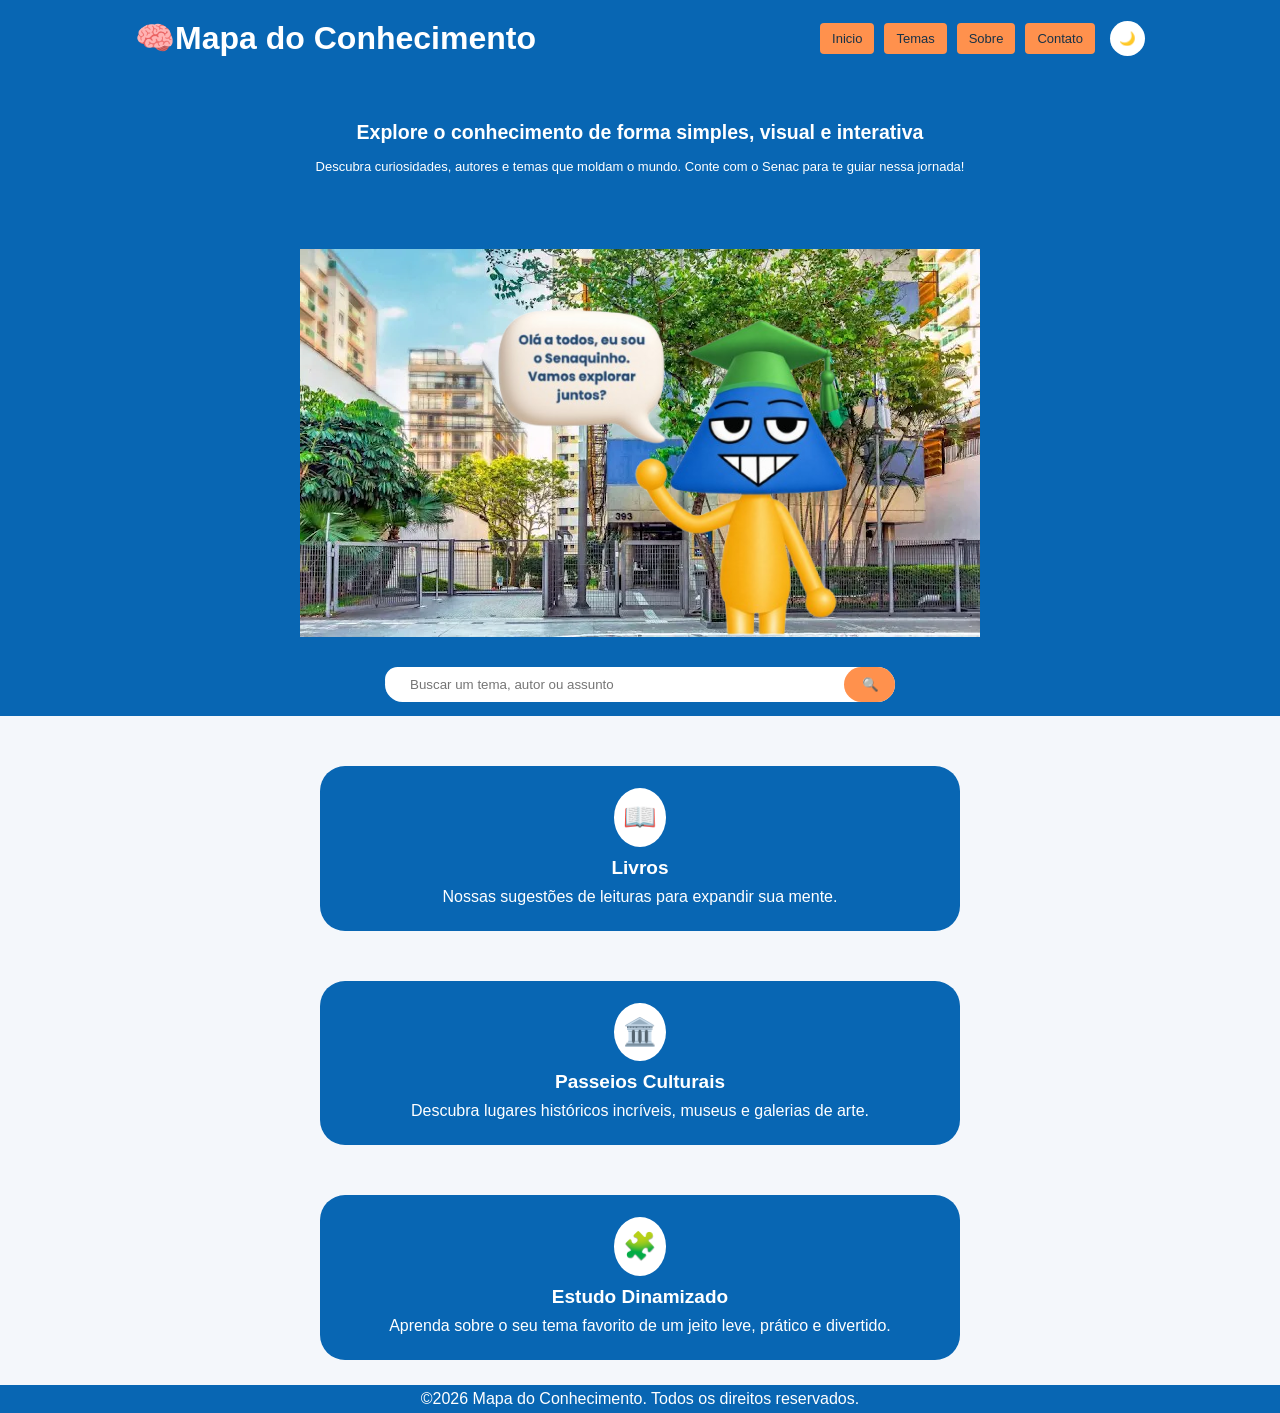
<file: index.html>
<!DOCTYPE html>
<html lang="pt-br">

<head>
    <meta charset="UTF-8">
    <meta name="viewport" content="width=device-width, initial-scale=1.0">
    <title>Mapa do Conhecimento</title>
    <link rel="stylesheet" href="./css/style.css">
    <link rel="shortcut icon"
     href="./assets/imgs/Normal (1).png" type="image/png">

</head>

<body>
    <!--CABEÇAMMMM-->
    <header id="header" class="header">

        <div class="teste-perfil">
            <h1><a href="./index.html">🧠Mapa do Conhecimento</a></h1>
        </div>

        <nav class="menu">
            <a href="./index.html">Inicio</a>
            <a href="./Pages/temas.html">Temas</a>
            <a href="./Pages/sobre.html">Sobre</a>
            <a href="./Pages/contato.html">Contato</a>
            <button id="botao-tema" type="button">🌙</button>
        </nav>
    </header>
    <main>
        <!--MAIN MAIN MAIN-->

        <section class="hero">

            <div class="hero-conteudo">
                <h1>
                    Explore o conhecimento de forma simples,
                    visual e interativa
                </h1>
                <br>
                <p>
                    Descubra curiosidades, autores e temas que
                    moldam o mundo. Conte com o Senac para te
                    guiar nessa jornada!
                </p>
                <br>
                <br>
                <div class="hero-imagem">
                <img src="./assets/imgs/senac.crdownload" alt="Fachada do Senac" class="fachada">

                <img src="./assets/imgs/introd-.png" alt="Senacquinho" class="mascote">
                 </div>
                <br>
                <br>



                <form class="busca">
                    <input name="busca" type="search" placeholder="Buscar um tema, autor ou assunto">
                    <button type="submit">🔍</button>
                </form>
            </div>

        </section>

        <section class="categorias">
            <a class="cartao-categoria" href="">
                <p class="emoji">📖</p>
                <h2>Livros</h2>
                <p>Nossas sugestões de leituras para expandir sua mente.</p>
            </a>

            <a class="cartao-categoria" href="">
                <p class="emoji">🏛️</p>
                <h2>Passeios Culturais</h2>
                <p>Descubra lugares históricos incríveis, museus e galerias de arte.</p>
            </a>

            <a class="cartao-categoria" href="./Pages/login.html" target="_blank">
                <p class="emoji">🧩</p>
                <h2>Estudo Dinamizado</h2>
                <p>Aprenda sobre o seu tema favorito de um jeito leve, prático e divertido.</p>
            </a>

        </section>
    </main>

    <!--FOOTER-->
    <footer class="footer">
    <div>
    &copy;2026 Mapa do Conhecimento. Todos os direitos reservados.
    </div>
    <script src="./js/script.js"></script>
</body>
</html>
</file>
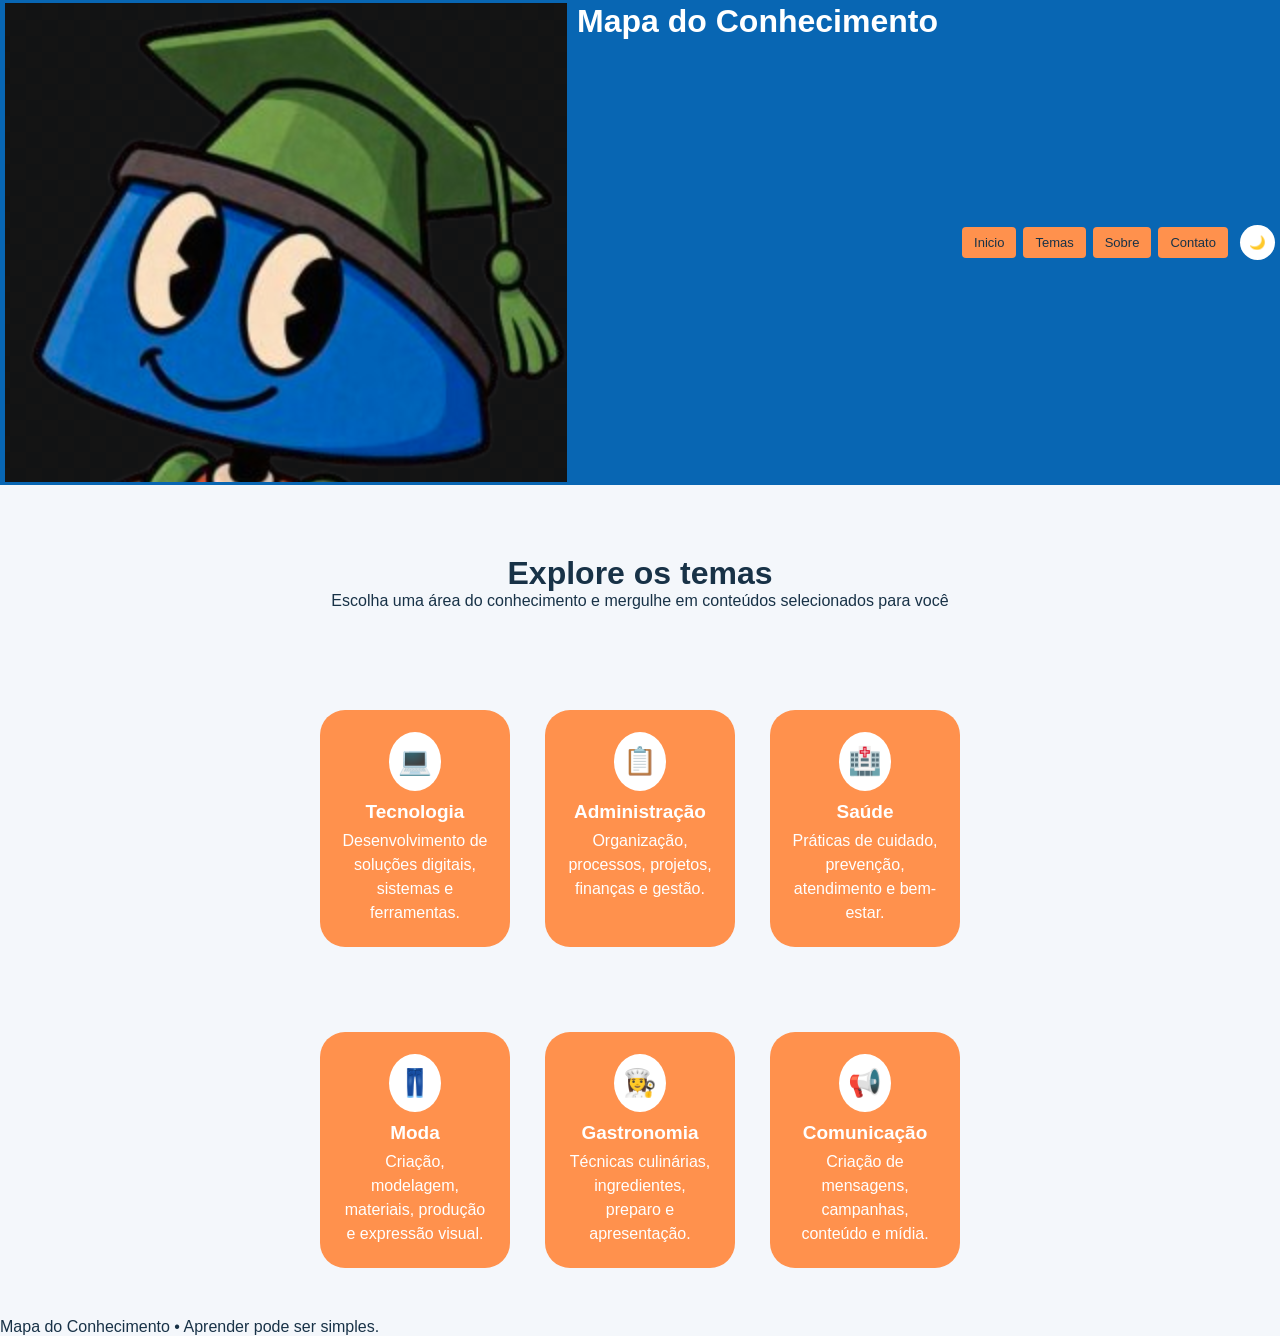
<file: temas.html>
<!DOCTYPE html>
<html lang="pt-br">

<head>
    <meta charset="UTF-8">
    <meta name="viewport" content="width=device-width, initial-scale=1.0">
    <title>Mapa do Conhecimento</title>
    <link rel="stylesheet" href="./css/temas.css">
</head>

<body>
    <!--TESTE DE CONFLITO DE MERGE-->
    <!--CABEÇAMMMMMM-->
    <header id="header" class="header">

        <div class="teste-perfil">
        <img id="senac" src="./assets/imgs/adadd.PNG">
       <h1><a  href="./index.html">Mapa do Conhecimento</a></h1>
        </div>

        <nav class="menu">
            <a href="/index.html">Inicio</a>
            <a href="/temas.html">Temas</a>
            <a href="">Sobre</a>
            <a href="">Contato</a>
            <button id="botao-tema" type="button">🌙</button>
        </nav>
    </header>


<!--MAIN MAIN MAIN-->
<main>

<div class="hero-conteudo">
    <h1>
     Explore os temas
    </h1>
    <p>
    Escolha uma área do conhecimento e 
    mergulhe em conteúdos selecionados para você
    </p>
</div>

<section class="categorias">
    <a class="cartao-categoria" href="">
        <!-- Adicionado emoji do laptop, pensar em algo mais consistente, como SVG ou alguma arte PNG btw -->
        <p class="emoji">💻</p>
        <h2>Tecnologia</h2>
        <p>Desenvolvimento de soluções digitais, sistemas e ferramentas.</p>
    </a>

    <a class="cartao-categoria" href="">
        <!-- Adicionado emoji da prancheta/pranxxxeta/prança-xereta. EU NAO AGUENTO MAIS EMOJI! -->
        <p class="emoji">📋</p>
        <h2>Administração</h2>
        <p>Organização, processos, projetos, finanças e gestão.</p>
    </a>

    <a class="cartao-categoria" href="">
        <!-- Adicionado MAIS UM EMOJI, hospital para enfermagem ¯\_(ツ)_/¯ -->
        <p class="emoji">🏥</p>
        <h2>Saúde</h2>
        <p>Práticas de cuidado, prevenção, atendimento e bem-estar.</p>
    </a>

        <a class="cartao-categoria" href="">
        <!-- MIM DÊ PAPAI -->
        <p class="emoji">👖</p>
        <h2>Moda</h2>
        <p>Criação, modelagem, materiais, produção e expressão visual.</p>
    </a>

    <a class="cartao-categoria" href="">
        <!-- Adicionado emoji do chefinho para gastronomia -->
        <p class="emoji">👩‍🍳</p>
        <h2>Gastronomia</h2>
        <p>Técnicas culinárias, ingredientes, preparo e apresentação.</p>
    </a>

    <a class="cartao-categoria" href="">
        <!-- CHAMANDO DOUTOR HANS CHUCRUTE CHAMANDO DOUTOR HANS CHUCRUTE -->
        <p class="emoji">📢</p>
        <h2>Comunicação</h2>
        <p>Criação de mensagens, campanhas, conteúdo e mídia.</p>
    </a>
</section>




</main>
<!--FIRST PERSON "FOOTER"-->
<footer>Mapa do Conhecimento • Aprender pode ser simples.</footer>
<script src="js/script.js"></script>
</body>
</html>
</file>
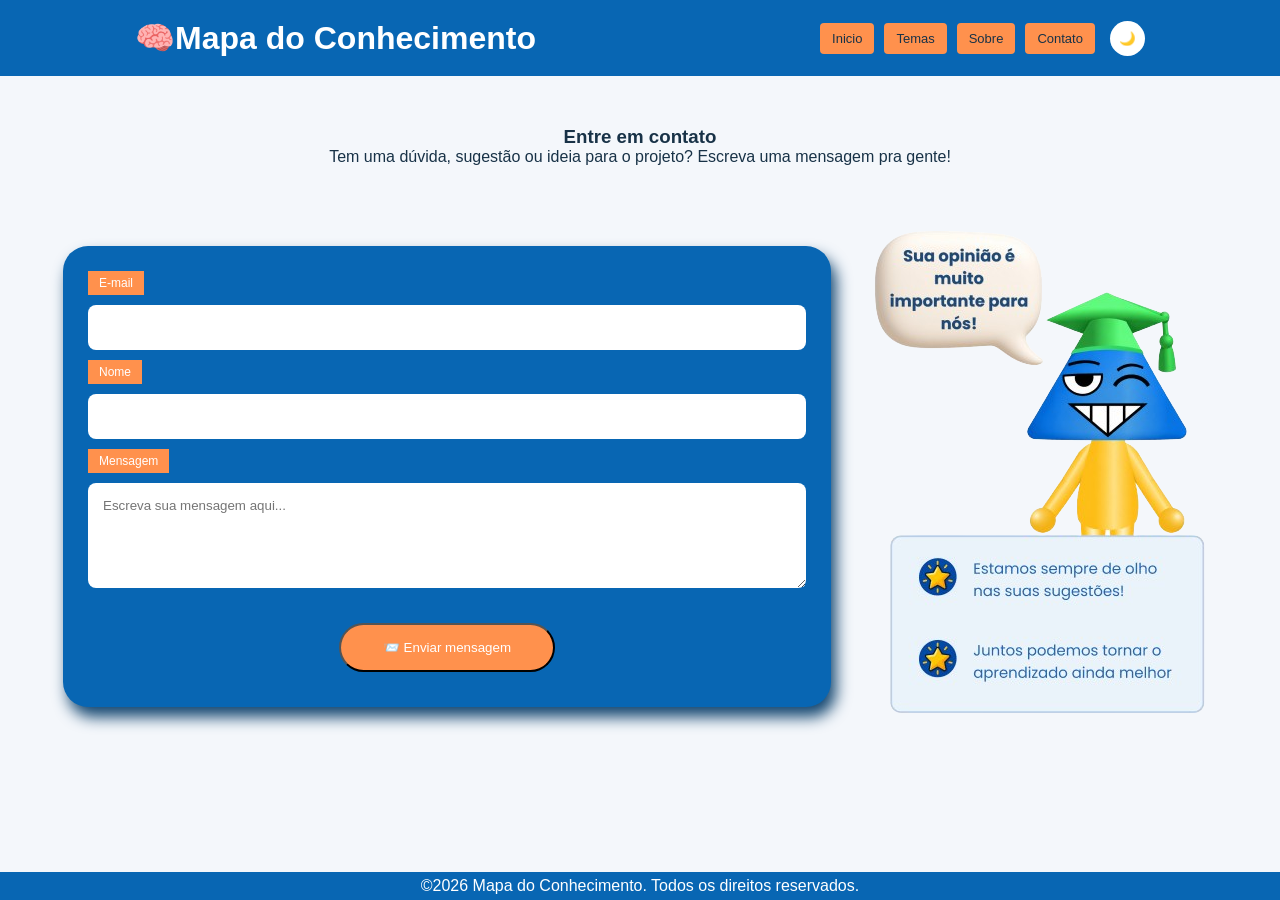
<file: Pages/contato.html>
<!DOCTYPE html>
<html lang="pt-BR">
<head>
    <meta charset="UTF-8">
    <meta name="viewport" content="width=device-width, initial-scale=1.0">
    <title>Contato - Mapa do Conhecimento</title>
    <link rel="stylesheet" href="../css/style.css">
    <link rel="stylesheet" href="../css/contato.css">
    <link rel="shortcut icon" href="../assets/imgs/Normal (1).png" type="image/png">
</head>
<body>
     <header id="header" class="header">

        <div class="teste-perfil">
            <h1><a href="../index.html">🧠Mapa do Conhecimento</a></h1>
        </div>

        <nav class="menu">
            <a href="../index.html">Inicio</a>
            <a href="../Pages/temas.html">Temas</a>
            <a href="../Pages/sobre.html">Sobre</a>
            <a href="../Pages/contato.html">Contato</a>
            <button id="botao-tema" type="button">🌙</button>
        </nav>
    </header>

    <main>
         <section id="contato" class="pagina">

        <div class="Contato-title">    
        <h3>Entre em contato</h3>
        <p>Tem uma dúvida, sugestão ou ideia para o projeto?
        Escreva uma mensagem pra gente!</p>
        </div>

        <div class="area-contato">

            <form class="formulario" onsubmit="enviarMensagem(event)">
                <label for="email">E-mail</label>
                <input type="email" id="email" required>

                <label for="nome">Nome</label>
                <input type="text" id="nome" required>

                <label for="mensagem">Mensagem</label>
                <textarea id="mensagem" rows="5"
                placeholder="Escreva sua mensagem aqui..."
                required></textarea>

                <button id="botao" type="submit">📨 Enviar mensagem</button>

                <p id="aviso"></p>
            </form>

            <div class="senaco">
                <img id="senaco" src="../assets/imgs/contat.png">
            </div>

        </div>
    </section>
    </main>

 <!--FOOTER-->
    <footer class="footer">
    <div>
    &copy;2026 Mapa do Conhecimento. Todos os direitos reservados.
    </div>
    <script src="../js/script.js"></script>
</body>
</html>
</file>
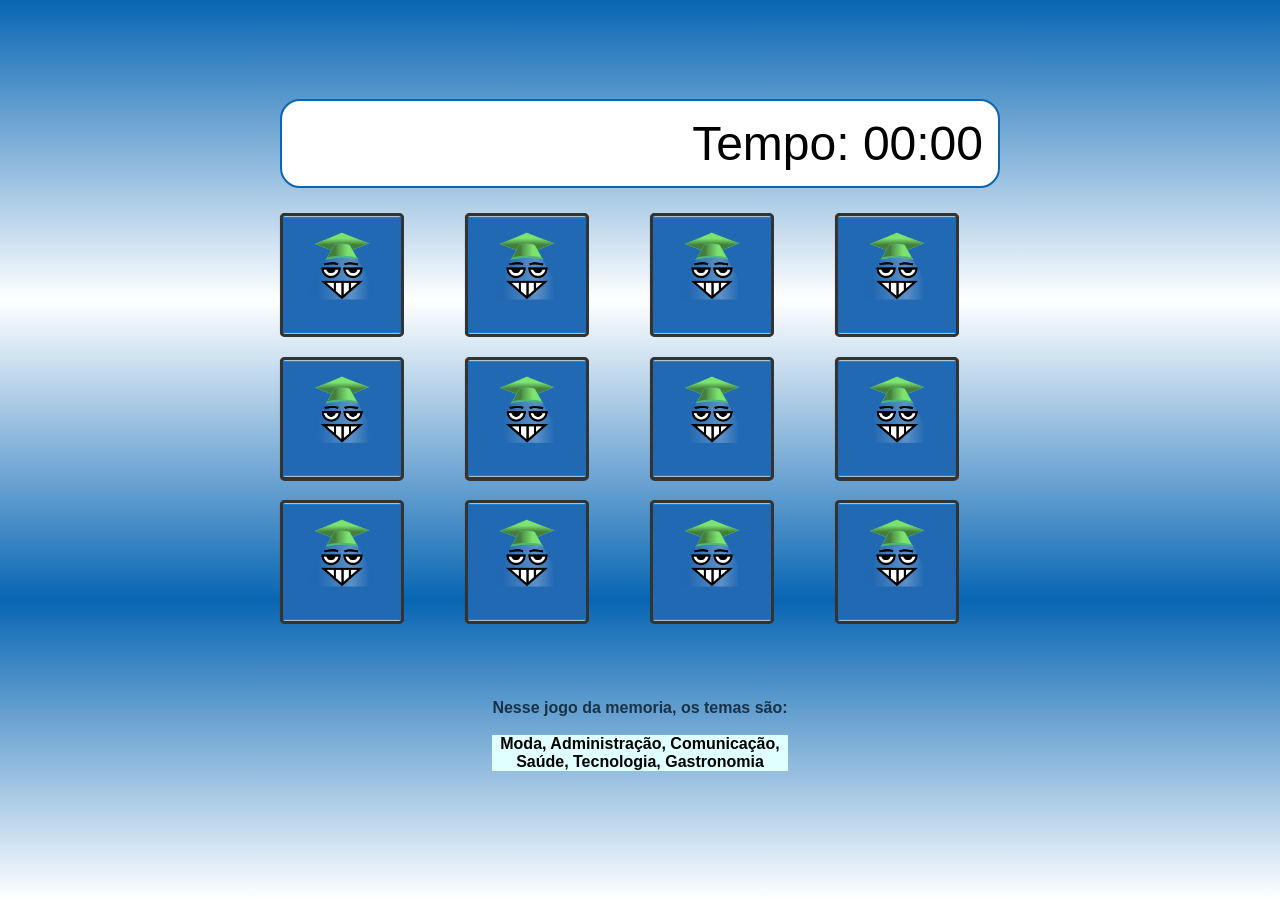
<file: Pages/game.html>
<!DOCTYPE html>
<html lang="pt-br">
<head>
    <meta charset="UTF-8">
    <meta name="viewport" content="width=device-width, initial-scale=1.0">
    
<link rel="stylesheet" href="../css/varia.css">
<link rel="shortcut icon" href="../assets/imgs/Normal (1).png" type="image/png">
<link rel="stylesheet" href="../css/game.css">



<title>Jogo da memoria</title>
</head>

<body>
<main>
    <header>
        <span class="player"></span>
        <span>Tempo: <span class="timer">00:00</span></span>
    </header>


    <div class="grid">

        <!--<div class="cartas">
            <div class="face front"></div>
            <div class="face back"></div>
        </div>-->

    </div>

  <div class="legenda">
    <h4>Nesse jogo da memoria, os temas são:</h4><br>
    <p>Moda, Administração, Comunicação,<br> Saúde, Tecnologia,
     Gastronomia</p>
  </div>

</main>
<script src="../js/game.js"></script>
</body>
</html>
</file>
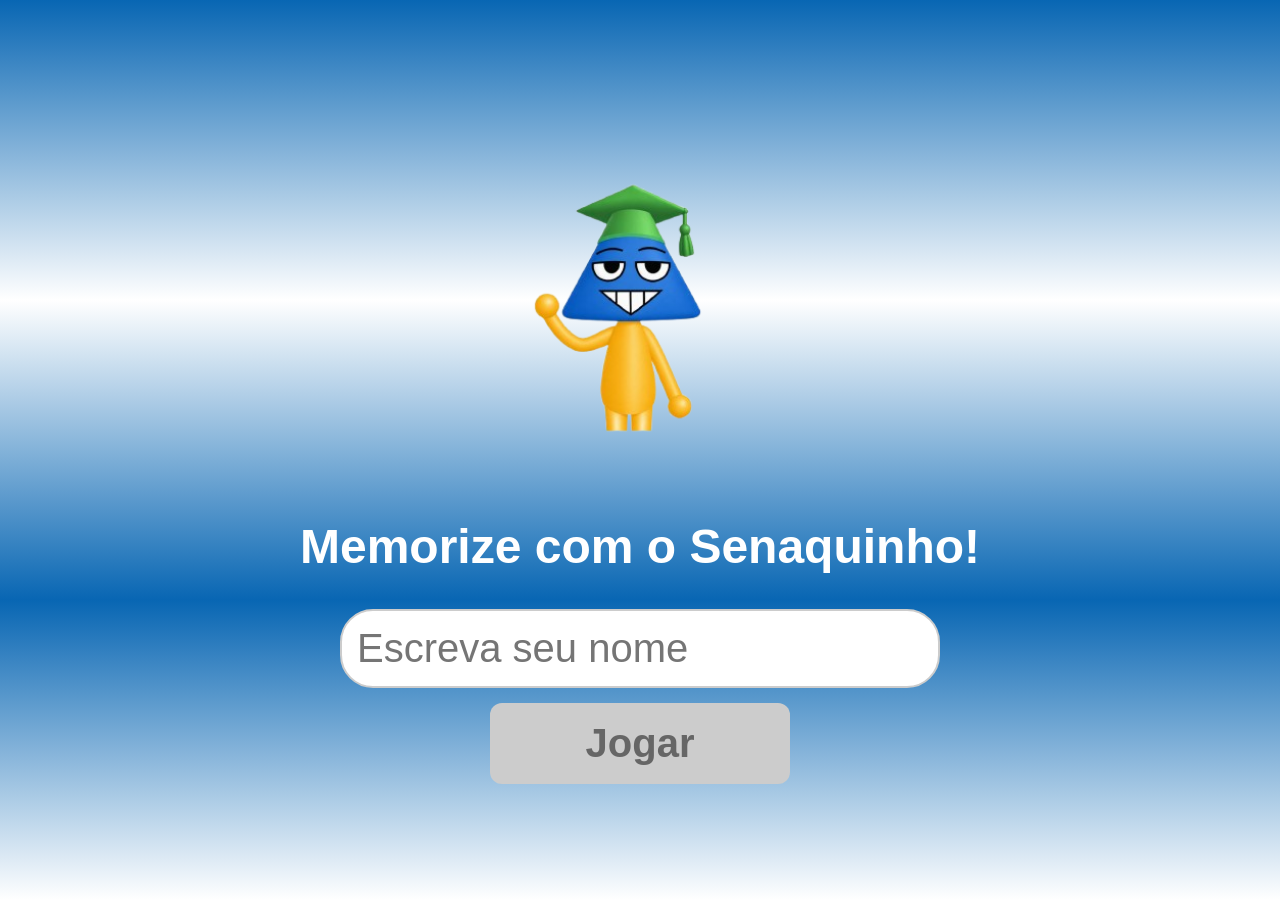
<file: Pages/login.html>
<!DOCTYPE html>
<html lang="pt-br">
<head>
    <meta charset="UTF-8">
    <meta name="viewport" content="width=device-width, initial-scale=1.0">
    <link rel="shortcut icon" href="../assets/imgs/Normal (1).png" type="image/png">
    <link rel="stylesheet" href="../css/login.css">

    <script defer src="../js/login.js"></script>
    

    <title>Jogo da memoria</title>
</head>
<body>
    <form class="login_form">
        <div class="login_header">
            <img id="Senaco" src="../assets/imgs/teste.png">
            <h2>Memorize com o Senaquinho!</h2>
        </div>

        <input type="text" placeholder="Escreva seu nome" class="login_input">
        <button type="submit" class="login_button" disabled>Jogar</button>
    </form>


</body>
</html>
</file>
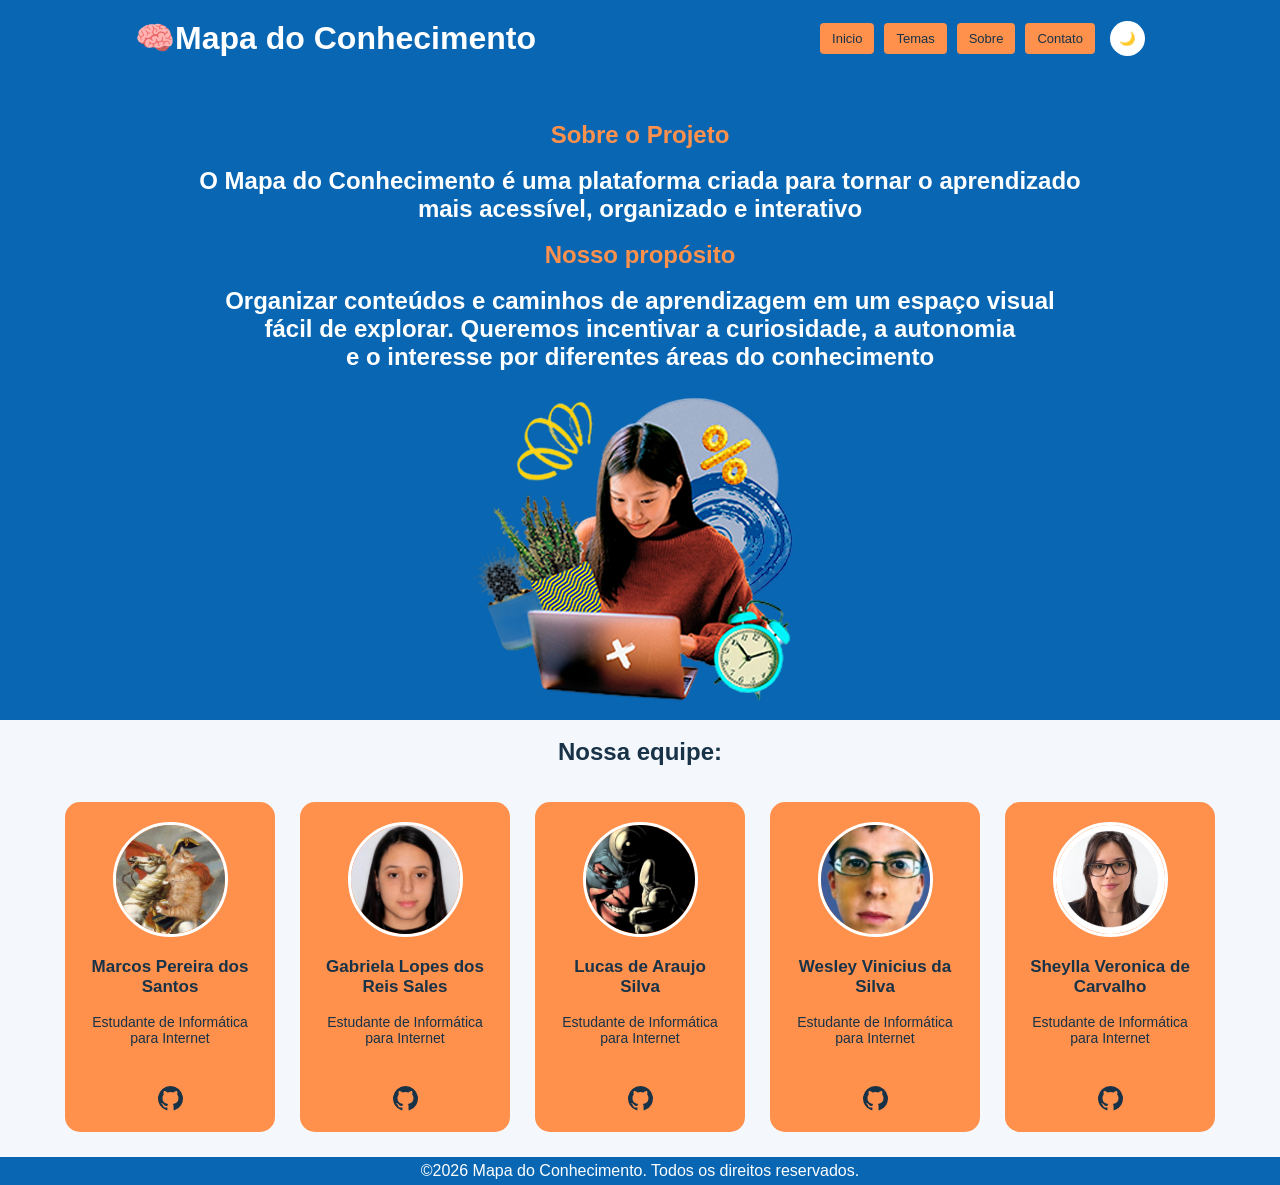
<file: Pages/sobre.html>
<!DOCTYPE html>
<html lang="pt-br">
<head>
    <meta charset="UTF-8">
     <meta name="viewport" content="width=device-width, initial-scale=1.0">
      <meta name="description" content="Conheça o propósito e a equipe do Mapa do Conhecimento">
     <link rel="stylesheet" href="../css/sobre.css">
     <link rel="shortcut icon"
     href="../assets/imgs/Normal (1).png" type="image/png">
</head>   

<body>
    <header id="header" class="header">

        <div class="teste-perfil">
             <h1><a href="../index.html">🧠Mapa do Conhecimento</a></h1>
        </div>

        <nav class="menu">
            <a href="../index.html">Inicio</a>
            <a href="../Pages/temas.html">Temas</a>
            <a href="../Pages/sobre.html">Sobre</a>
            <a href="../Pages/contato.html">Contato</a>
            <button id="botao-tema" type="button">🌙</button>
        </nav>
    </header>

    <!--MAIN-->

    <main>

        <section class="hero">
                <div class="hero-conteudo">
                    <h1>Sobre o Projeto</h1>

                    <br>
                    <h2>O Mapa do Conhecimento é uma plataforma
                    criada para tornar o aprendizado<br>mais acessível,
                    organizado e interativo</h2>
                    <br>

                    <h1>Nosso propósito</h1>
                    <br>
                    <h2>Organizar conteúdos e caminhos de aprendizagem em um espaço visual<br>
                    fácil de explorar. Queremos incentivar a curiosidade, a autonomia<br>
                     e o interesse por diferentes áreas do conhecimento
                    </h2>
                </div>

                <div>
                <img class="senaco" src="../assets/imgs/bolsas-de-estudo-senac-sp.jpg 1.png" alt="Estudante usando um notebook para aprender">
                </div>
            </section> 

            <section class="hero-conteudo2"> 
                <br>
                <h1>Nossa equipe:</h1>
                <br>
                <br>



            <div class="equipe2">
              <div class="membro">
                    <img src="../assets/imgs/marcus_github.jfif"
                     alt="Marcos Pereira dos Santos"
                     class="foto-membro">

                <h3>Marcos Pereira dos Santos</h3>
                <p>Estudante de Informática para Internet</p>

                <a href="https://github.com/Aka-Marquin"
                   target="_blank"
                   rel="noopener noreferrer"
                   class="github"
                   aria-label="GitHub de Marcos">
                    <svg viewBox="0 0 24 24" aria-hidden="true">
                        <path fill="currentColor"
                        d="M12 .9a11.1 11.1 0 0 0-3.51 21.63c.56.1.76-.24.76-.54v-2.1c-3.1.67-3.76-1.32-3.76-1.32-.5-1.28-1.24-1.62-1.24-1.62-1.01-.69.08-.68.08-.68 1.12.08 1.71 1.15 1.71 1.15.99 1.7 2.59 1.21 3.22.93.1-.72.39-1.21.7-1.49-2.47-.28-5.07-1.24-5.07-5.5 0-1.22.44-2.21 1.15-2.99-.12-.28-.5-1.42.11-2.95 0 0 .94-.3 3.05 1.14a10.6 10.6 0 0 1 5.55 0c2.11-1.44 3.05-1.14 3.05-1.14.61 1.53.23 2.67.11 2.95.72.78 1.15 1.77 1.15 2.99 0 4.27-2.6 5.21-5.08 5.49.4.35.75 1.02.75 2.06v3.08c0 .3.2.65.77.54A11.1 11.1 0 0 0 12 .9Z"/>
                    </svg>
                </a>

                </div>
                <div class="membro">
                    <img class="foto-membro"
                     src="../assets/imgs/gabriela_github.jfif"
                     alt="Foto de Gabriela Lopes dos Reis Sales">

                <h3>Gabriela Lopes dos Reis Sales</h3>

                <p>Estudante de Informática para Internet</p>

                <a href="https://github.com/GabrielaA113"
                   target="_blank"
                   rel="noopener noreferrer"
                   class="github"
                   aria-label="GitHub de Gabriela">
                    <svg viewBox="0 0 24 24" aria-hidden="true">
                        <path fill="currentColor"
                        d="M12 .9a11.1 11.1 0 0 0-3.51 21.63c.56.1.76-.24.76-.54v-2.1c-3.1.67-3.76-1.32-3.76-1.32-.5-1.28-1.24-1.62-1.24-1.62-1.01-.69.08-.68.08-.68 1.12.08 1.71 1.15 1.71 1.15.99 1.7 2.59 1.21 3.22.93.1-.72.39-1.21.7-1.49-2.47-.28-5.07-1.24-5.07-5.5 0-1.22.44-2.21 1.15-2.99-.12-.28-.5-1.42.11-2.95 0 0 .94-.3 3.05 1.14a10.6 10.6 0 0 1 5.55 0c2.11-1.44 3.05-1.14 3.05-1.14.61 1.53.23 2.67.11 2.95.72.78 1.15 1.77 1.15 2.99 0 4.27-2.6 5.21-5.08 5.49.4.35.75 1.02.75 2.06v3.08c0 .3.2.65.77.54A11.1 11.1 0 0 0 12 .9Z"/>
                    </svg>
                </a>
                </div>
                <div class="membro">
                    <img class="foto-membro"
                     src="../assets/imgs/lucas_github.jfif"
                     alt="Foto de Lucas de Araujo Silva">

                <h3>Lucas de Araujo<br>Silva</h3>

                <p>Estudante de Informática para Internet</p>

                <a href="https://github.com/Bad-Wolf01"
                   target="_blank"
                   rel="noopener noreferrer"
                   class="github"
                   aria-label="GitHub de Lucas">
                    <svg viewBox="0 0 24 24" aria-hidden="true">
                        <path fill="currentColor"
                        d="M12 .9a11.1 11.1 0 0 0-3.51 21.63c.56.1.76-.24.76-.54v-2.1c-3.1.67-3.76-1.32-3.76-1.32-.5-1.28-1.24-1.62-1.24-1.62-1.01-.69.08-.68.08-.68 1.12.08 1.71 1.15 1.71 1.15.99 1.7 2.59 1.21 3.22.93.1-.72.39-1.21.7-1.49-2.47-.28-5.07-1.24-5.07-5.5 0-1.22.44-2.21 1.15-2.99-.12-.28-.5-1.42.11-2.95 0 0 .94-.3 3.05 1.14a10.6 10.6 0 0 1 5.55 0c2.11-1.44 3.05-1.14 3.05-1.14.61 1.53.23 2.67.11 2.95.72.78 1.15 1.77 1.15 2.99 0 4.27-2.6 5.21-5.08 5.49.4.35.75 1.02.75 2.06v3.08c0 .3.2.65.77.54A11.1 11.1 0 0 0 12 .9Z"/>
                    </svg>
                </a>
                </div>
                <div class="membro">
                    <img class="foto-membro"
                     src="../assets/imgs/wesley_github.jfif"
                     alt="Foto de Wesley Vinicius da Silva">

                <h3>Wesley Vinicius da Silva</h3>

                <p>Estudante de Informática para Internet</p>

                <a href="https://github.com/wesgalahad0"
                   target="_blank"
                   rel="noopener noreferrer"
                   class="github"
                   aria-label="GitHub de Wesley">
                    <svg viewBox="0 0 24 24" aria-hidden="true">
                        <path fill="currentColor"
                        d="M12 .9a11.1 11.1 0 0 0-3.51 21.63c.56.1.76-.24.76-.54v-2.1c-3.1.67-3.76-1.32-3.76-1.32-.5-1.28-1.24-1.62-1.24-1.62-1.01-.69.08-.68.08-.68 1.12.08 1.71 1.15 1.71 1.15.99 1.7 2.59 1.21 3.22.93.1-.72.39-1.21.7-1.49-2.47-.28-5.07-1.24-5.07-5.5 0-1.22.44-2.21 1.15-2.99-.12-.28-.5-1.42.11-2.95 0 0 .94-.3 3.05 1.14a10.6 10.6 0 0 1 5.55 0c2.11-1.44 3.05-1.14 3.05-1.14.61 1.53.23 2.67.11 2.95.72.78 1.15 1.77 1.15 2.99 0 4.27-2.6 5.21-5.08 5.49.4.35.75 1.02.75 2.06v3.08c0 .3.2.65.77.54A11.1 11.1 0 0 0 12 .9Z"/>
                    </svg>
                </a>
                </div>
                <div class="membro">
                    <img class="foto-membro"
                     src="../assets/imgs/sheylla_github.png"
                     alt="Foto de Sheylla Veronica de Carvalho">

                <h3>Sheylla Veronica de Carvalho</h3>

                <p>Estudante de Informática para Internet</p>

                <a href="https://github.com/veronic4-creator"
                   target="_blank"
                   rel="noopener noreferrer"
                   class="github"
                   aria-label="GitHub de Sheylla">
                    <svg viewBox="0 0 24 24" aria-hidden="true">
                        <path fill="currentColor"
                        d="M12 .9a11.1 11.1 0 0 0-3.51 21.63c.56.1.76-.24.76-.54v-2.1c-3.1.67-3.76-1.32-3.76-1.32-.5-1.28-1.24-1.62-1.24-1.62-1.01-.69.08-.68.08-.68 1.12.08 1.71 1.15 1.71 1.15.99 1.7 2.59 1.21 3.22.93.1-.72.39-1.21.7-1.49-2.47-.28-5.07-1.24-5.07-5.5 0-1.22.44-2.21 1.15-2.99-.12-.28-.5-1.42.11-2.95 0 0 .94-.3 3.05 1.14a10.6 10.6 0 0 1 5.55 0c2.11-1.44 3.05-1.14 3.05-1.14.61 1.53.23 2.67.11 2.95.72.78 1.15 1.77 1.15 2.99 0 4.27-2.6 5.21-5.08 5.49.4.35.75 1.02.75 2.06v3.08c0 .3.2.65.77.54A11.1 11.1 0 0 0 12 .9Z"/>
                    </svg>
                </a>
                </div>
             </div>    
            </div>    
            </section> 

 </main>
  <!--FOOTER-->
    <footer class="footer">
    <div>
    &copy;2026 Mapa do Conhecimento. Todos os direitos reservados.
    </div>
    <script src="../js/script.js"></script>
 </body>
 </html>
</file>
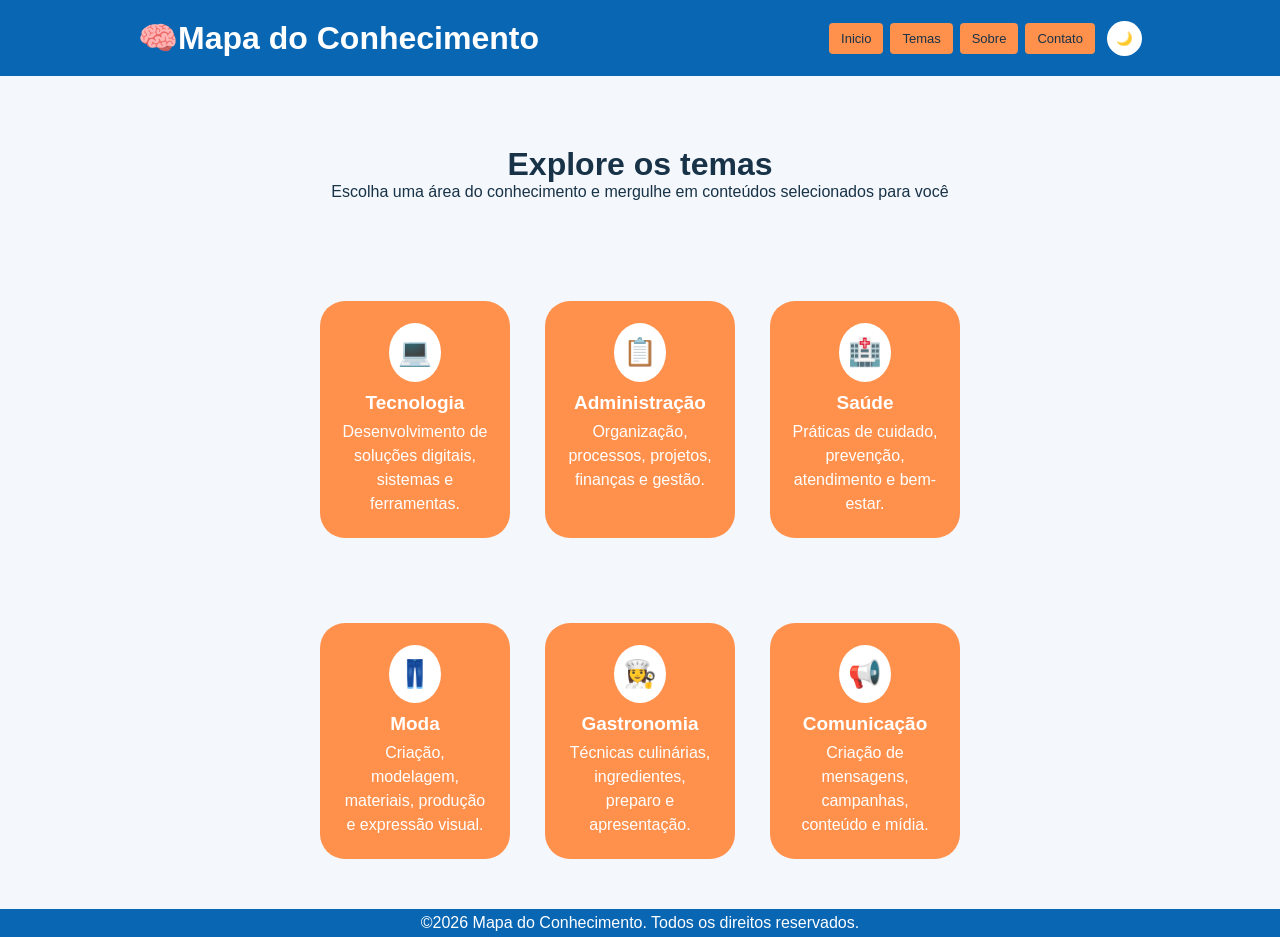
<file: Pages/temas.html>
<!DOCTYPE html>
<html lang="pt-br">

<head>
    <meta charset="UTF-8">
    <meta name="viewport" content="width=device-width, initial-scale=1.0">
    <title>Mapa do Conhecimento</title>
    <link rel="shortcut icon"
     href="../assets/imgs/Normal (1).png" type="image/png">
    <link rel="stylesheet" href="../css/temas.css">
</head>

<body>
   <!--CABEÇAMMMM-->
    <header id="header" class="header">

        <div class="teste-perfil">
            <h1><a href="../index.html">🧠Mapa do Conhecimento</a></h1>
        </div>

        <nav class="menu">
            <a href="../index.html">Inicio</a>
            <a href="../Pages/temas.html">Temas</a>
            <a href="../Pages/sobre.html">Sobre</a>
            <a href="../Pages/contato.html">Contato</a>
            <button id="botao-tema" type="button">🌙</button>
        </nav>
    </header>


<!--MAIN MAIN MAIN-->
<main>

<div class="hero-conteudo">
    <h1>
     Explore os temas
    </h1>
    <p>
    Escolha uma área do conhecimento e 
    mergulhe em conteúdos selecionados para você
    </p>
</div>

<section class="categorias">
    <a class="cartao-categoria" href="">
        <!-- Adicionado emoji do laptop, pensar em algo mais consistente, como SVG ou alguma arte PNG btw -->
        <p class="emoji">💻</p>
        <h2>Tecnologia</h2>
        <p>Desenvolvimento de soluções digitais, sistemas e ferramentas.</p>
    </a>

    <a class="cartao-categoria" href="">
        <!-- Adicionado emoji da prancheta/pranxxxeta/prança-xereta. EU NAO AGUENTO MAIS EMOJI! -->
        <p class="emoji">📋</p>
        <h2>Administração</h2>
        <p>Organização, processos, projetos, finanças e gestão.</p>
    </a>

    <a class="cartao-categoria" href="">
        <!-- Adicionado MAIS UM EMOJI, hospital para enfermagem ¯\_(ツ)_/¯ -->
        <p class="emoji">🏥</p>
        <h2>Saúde</h2>
        <p>Práticas de cuidado, prevenção, atendimento e bem-estar.</p>
    </a>

        <a class="cartao-categoria" href="">
        <!-- MIM DÊ PAPAI -->
        <p class="emoji">👖</p>
        <h2>Moda</h2>
        <p>Criação, modelagem, materiais, produção e expressão visual.</p>
    </a>

    <a class="cartao-categoria" href="">
        <!-- Adicionado emoji do chefinho para gastronomia -->
        <p class="emoji">👩‍🍳</p>
        <h2>Gastronomia</h2>
        <p>Técnicas culinárias, ingredientes, preparo e apresentação.</p>
    </a>

    <a class="cartao-categoria" href="">
        <!-- CHAMANDO DOUTOR HANS CHUCRUTE CHAMANDO DOUTOR HANS CHUCRUTE -->
        <p class="emoji">📢</p>
        <h2>Comunicação</h2>
        <p>Criação de mensagens, campanhas, conteúdo e mídia.</p>
    </a>
</section>




</main>
  <!--FOOTER-->
    <footer class="footer">
    <div>
    &copy;2026 Mapa do Conhecimento. Todos os direitos reservados.
    </div>
    <script src="../js/script.js"></script>
</body>
</html>
</file>
<file: css/style.css>
@import url(varia.css);

.menu {
    display: flex;
    align-items: center;
    gap: 10px;
    flex-wrap: wrap;
}

.menu a {
    padding: 8px 12px;
    background: var(--laranja);
    color: var(--texto);
    text-decoration: none;
    font-size: 13px;
    border-radius: 4px;
}
.menu a:hover, .menu a:focus { background: var(--branco);}

.hero {
  display: flex;
  align-items: center;
  text-align: center;
  gap: 25px;
  min-height: 350px;
  padding: 14px 6%;
  background: var(--azul);
  color: white;
}

.hero-imagem {
   display: flex;
   flex-direction: column;
   max-width: 750px;
   width: 100%;
   flex-wrap: wrap;
   position: sticky;
}

/* Mascote na frente da fachada */
.mascote {
    position: absolute;
    width: 75vh;
    height: max-content;
    right: 0;
    bottom: 0;
    z-index: 2;
}

.fachada{
    width: 90vh;
    position: relative;
    z-index: 0;
    height: max-content;
}

.categorias {
    display: flex;
    flex-direction: row;
    justify-content: center;
    gap: 45px;
    margin-top: 30px;
    min-width: 50px;
}

.cartao-categoria {
    margin-top: 50px;
    min-height: 100px;
    padding: 22px;
    border-radius: 25px;
    background: var(--azul);
    color: var(--branco);
    text-align: center;
    text-decoration: none;
    transition: transform 0.2s;
}

.cartao-categoria h2 {
    margin: 10px 0 6px;
    font-size: 19px;
}

.cartao-categoria p {line-height: 1.5;}

.cartao-categoria:hover {
    transform: scale(1.1);
    background-color: rgb(7, 96, 126);
    color: white;
    border: 1.5px solid darkblue;
}

.emoji {
    display: inline-block;
    padding: 9px;
    border-radius: 50%;
    background: var(--branco);
    font-size: 27px;
}

/* .busca input {
    width: 75%;
    padding: 10px 14px;
    outline: none;
    border-radius: 30px;
}
.busca button {
    padding: 10px 18px;
    border: 0;
    border-radius: 25px;
    background: var(--laranja);
    cursor: pointer;
} */

.busca{
    margin: 0 auto;
    display: flex;
    max-width: 75%;
    border-radius: 30px;
    background: white;
}

.busca input {
    width: 75%;
    padding: 10px 14px;
    width: 90%;
    padding: 10px 25px 0px 25px;
    border: 0;
    outline: none;
    border-radius: 30px;
    background: white;
}

.busca button {
    padding: 10px 18px;
    border: 0;
    border-radius: 25px;
    background: var(--laranja);
    cursor: pointer;
}
@media only screen and (max-width: 600px){
   .header{
    display: flex;
    flex-direction: column;
    justify-content: center;
    align-items: center;
    font-size: x-small;
    max-width: 100%;
    padding: 3px;
   }

 .hero{
    padding-top: 45px;
    display: flex;
    flex-direction: column;
    justify-content: center;
    align-items: center;
    font-size: small;
    text-align: center;
 }

 .fachada, .mascote{max-width: 85%; align-self: center;}
 .busca input{max-width: 80%; margin-bottom: 10px;}
 .busca button{width: 25%;}

  .categorias{
    display: flex;
    flex-direction: row;
    flex-wrap: wrap;
    justify-content: center;
    gap: 0px;
    margin-top: 30px;
    min-width: 150px;
    width: 85%;
    margin: 0 auto;
 }
} 

@media only screen and (min-width: 600px){
    
    .header{
    display: flex;
    flex-direction: column;
    justify-content: center;
    align-items: center;
    font-size: x-small;
    max-width: 100%;
    padding: 3px;
   }

 .hero{
    padding-top: 45px;
    display: flex;
    flex-direction: column;
    justify-content: center;
    align-items: center;
    font-size: small;
    text-align: center;
 }

 .fachada, .mascote{max-width: 85%; align-self: center;}
 .busca input{max-width: 80%; margin-bottom: 10px;}
 .busca button{width: 25%;}

  .categorias{
    display: flex;
    flex-direction: column;
    flex-wrap: wrap;
    justify-content: center;
    gap: 0px;
    margin-top: 30px;
    min-width: 150px;
    width: 65%;
    margin: 0 auto;
 }
}  

@media only screen and (min-width: 768px){
    
    .header{
    display: flex;
    flex-direction: row;
    justify-content: space-around;
    font-size: medium;
    max-width: 100%;
    padding: 3px;
   }

 .hero{
    padding-top: 45px;
    display: flex;
    flex-direction: column;
    justify-content: center;
    align-items: center;
    font-size: small;
    text-align: center;
 }

 .fachada, .mascote{max-width: 85%; align-self: center;}
 .busca input{max-width: 80%; margin-bottom: 10px;}
 .busca button{width: 25%;}

  .categorias{
    display: flex;
    flex-direction: column;
    flex-wrap: wrap;
    justify-content: center;
    gap: 0px;
    margin-top: 30px;
    min-width: 150px;
    width: 65%;
    margin: 0 auto;
 }
}  

@media only screen and (min-width: 1200px){

   .header{
    display: flex;
    flex-direction: row;
    justify-content: space-around;
    font-size: medium;
    max-width: 100%;
    padding: 3px;
   }

 .hero,  .mascote,  .fachada{
    margin: 0 auto;
    padding-top: 45px;
 }

 .fachada{width: 100%; max-width: 950px; /*align-self: center;*/ margin: 0 auto;}
 .mascote {width: 90%; max-width: 590px;}

 .busca input{max-width: 100%; margin-bottom: 10px;}
 .busca button{width: 10%; height: 10%;}
 .busca{
    display: flex;
    justify-content: center;
    align-items: center;
 }

  .categorias{
    display: flex;
    flex-direction: column;
    justify-content: center;
    gap: 0px;
    margin-top: 30px;
    min-width: 150px;
    width: 50%;
    margin: 0 auto;
 }
}
</file>
<file: css/temas.css>
@import url(varia.css);
@import url(style.css);

body {
    font-family: Arial, Helvetica, sans-serif;
    background: var(--fundo);
    color: var(--texto);
    transition: 0.3s, color 0.3s;
}

.menu {
    display: flex;
    align-items: center;
    gap: 7px;
    flex-wrap: wrap;
}

.menu a {
    padding: 8px 12px;
    background: var(--laranja);
    color: var(--texto);
    text-decoration: none;
    font-size: 13px;
    border-radius: 4px;
}

.menu a:hover, .menu a:focus {
    background: var(--branco);
}

.texto-destaque {
    max-width: 570px;
}

.imagem-container {
  width: 75%;
  height: 250px;
  border-radius: 20px;
}

.imagem-container img {
  width: 100%;
  height: 100%;
  object-fit: cover;
}

.hero-conteudo {
    width: 100%;
    text-align: center;
    margin-top: 50px;

    /* TESTE ALTERNANCIA TEMA DIFERENTE DE FUNDO! */
    background: var(--fundo);
    color: var(--texto);

    padding: 20px;
    transition: 0.3s, color 0.3s;
}

.hero-conteudo h1,
.hero-conteudo p {
    color: var(--texto);
}

.categorias {
    display: flex;
    flex-direction: row;
    flex-wrap: wrap;
    justify-content: center;
    gap: 45px;
    margin-top: 30px;
}

.cartao-categoria {
    margin-top: 50px;
    min-height: 100px;
    padding: 22px;
    border-radius: 25px;
    background: var(--laranja);
    color: var(--branco);
    text-align: center;
    text-decoration: none;
    transition: transform 0.2s;
}

.cartao-categoria h2 {
    margin: 10px 0 6px;
    font-size: 19px;
}

.cartao-categoria p {
    margin: 0;
    line-height: 1.5;
}

.cartao-categoria:hover {
    transform: scale(1.05);
    background-color: rgb(7, 96, 126);
    color: white;
    border: 1.5px solid darkblue;
}

.emoji {
    display: inline-block;
    padding: 9px;
    border-radius: 50%;
    background: var(--branco);
    font-size: 27px;
}

.busca input {
    width: 75%;
    padding: 10px 14px;
    outline: none;
    border-radius: 30px;
}
.busca button {
    padding: 10px 18px;
    border: 0;
    border-radius: 25px;
    background: var(--laranja);
    cursor: pointer;
}

@media only screen and (max-width: 600px){

  .categorias{
    display: flex;
    flex-direction: column;
    gap: 0;
    margin-bottom: 50px;
  }


}
  
@media only screen and (min-width: 600px){
  .categorias{
    display: flex;
    flex-direction: row;
    flex-wrap: wrap;
    gap: 0;
    margin-bottom: 50px;
  }

}  

@media only screen and (min-width: 768px){
.categorias{
    display: flex;
    flex-direction: column;
    gap: 0;
    margin-bottom: 50px;
  }
}  

@media only screen and (min-width: 1200px){
    
    .categorias{
     display: grid;
     grid-template-columns: repeat(3, 1fr);
     gap: 35px;
    }
}
</file>
<file: css/contato.css>
@import url(varia.css);
@import url(style.css);

.area-contato {
    display: flex;
    justify-content: center;
    align-items: flex-start;
    gap: 30px;
    padding: 20px 0;
    margin-top: 60px;
}

.formulario {
    padding: 25px;
    width: 50%;
    background-color: var(--azul);
    border-radius: 25px;

    display: flex;
    flex-direction: column;
    gap: 10px;
    color: white;
    box-shadow: 5px 10px 15px #134670;
}

.formulario label {
    background-color: var(--laranja);
    border: 1.5px solid var(--laranja);
    width: max-content;
    padding: 4px 10px;
    font-size: 12px;
}

.formulario input,.formulario textarea {
    width: 100%;
    padding: 15px;
    border: none;
    border-radius: 8px;
    font-family: Arial, sans-serif;
}

.formulario textarea {
    resize: vertical;
}

.formulario button {
    margin-top: 10px;
    border-radius: 25px;
}

#botao{
    padding: 15px;
    display: flex;
    justify-content: center;
    align-self: center;
    background-color: var(--laranja);
    color: white;
    margin-top: 25px;
    max-width: 30%;
}

#botao:hover{
        transform: translateY(-5%) scale(1.1);
        /* transform: scale(1.1); */
        /* box-shadow: 3px 3px 3px var(--laranja); */
}

.Contato-title{
    text-align: center;
    margin-top: 50px;
    gap: 15px;
    font-family: 'Lucida Sans', 'Lucida Sans Regular', 'Lucida Grande', 'Lucida Sans Unicode', Geneva, Verdana, sans-serif;
}

.senaco{
   position: relative;
   bottom: 25px;
}

#aviso {
    text-align: center;
    font-size: 15px;
}

@media only screen and (max-width: 600px){

    .area-contato{
        display: flex;
        flex-wrap: wrap-reverse;
    }
    
    .formulario{
        width: 85%;
    }

    #botao{
        width: 50%;
        height: 20%;
    }
}

@media only screen and (min-width: 600px){
   .area-contato{
        display: flex;
    }

    #senaco{
        max-width: 100%;
    }
    
    .formulario{
        width: 60%;
        height: 50%;
        margin-bottom: 50px;
    }

    #botao{
        width: 50%;
        height: 20%;
    }
}
@media only screen and (min-width: 768px){
    .area-contato{
        display: flex;
    }

    #senaco{
        max-width: 100%;
    }
    
    .formulario{
        width: 60%;
        height: 50%;
        margin-bottom: 50px;
    }

    #botao{
        width: 50%;
        height: 20%;
    }
}

@media only screen and (min-width: 1200px){
      .area-contato{
        display: flex;
    }

    #senaco{
        max-width: 100%;
    }
    
    .formulario{
        width: 60%;
        height: 50%;
        margin-bottom: 50px;
    }

    #botao{
        width: 50%;
        height: 20%;
    }
}
</file>
<file: css/varia.css>
:root {
    --fundo: #f4f7fb;
    --texto: #183247;
    --branco: #ffffff;
    --azul: #0866b3;
    --laranja: #ff914d;
    --altura--header: 7.5vh;
    --altura--footer: 15vh;
}

body {
    font-family: Arial, Helvetica, sans-serif;
    background: var(--fundo);
    color: var(--texto);
    min-height: 100vh;
}

*{
    margin: 0;
    padding: 0;
    box-sizing: border-box;
}

#botao-tema {
    width: 35px;
    height: 35px;
    margin-left: 5px;
    border: 0;
    border-radius: 50%;
    background: var(--branco);
    cursor: pointer;
}

.header {
    min-height: 76px;
    padding: 14px 6%;
    background: var(--azul);
    display: flex;
    justify-content: space-between;
    align-items: center;
    gap: 20px;
}

.footer{
    padding: 5px;
    background-color: var(--azul);
    color: white;
    margin-top: 25px;
    text-align: center;
    width: 100%;
    max-height: 100px;
    position: sticky; 
    top: 100vh;
}


.logo {
    display: flex;
    align-items: center;
    gap: 10px;
    color: var(--branco);
    text-decoration: none;
    font-size: 13px;
    font-weight: bold;
}

.teste-perfil{
    display: flex;
    gap: 10px;
    color: white;
     text-decoration: none;
    color: inherit;
}

.teste-perfil a{
    text-decoration: none;
    color: white;
    font-family: 'Lucida Sans', 'Lucida Sans Regular', 'Lucida Grande', 'Lucida Sans Unicode', Geneva, Verdana, sans-serif;
}

/* TENTATIVA E MUITAS FALHAS, MAS TEMOS UM MISERAVEL TEMA ESCURO*/
body.tema-escuro {
    --fundo: #14212d;
    --texto: #f4f7fb;
    --branco: #253747;
    --azul: #245b86;
    --laranja: #e58a4c;
}

body.tema-escuro .conteudo-pagina,
body.tema-escuro .cartao-tema{
    background: #1d2c38;
    color: #f2f2f2;
}

body.tema-escuro .conteudo-pagina h1{
    color: var(--laranja);
}

body.tema-escuro footer {
    color:var(--laranja);
}
</file>
<file: css/game.css>
@import url(varia.css);
main {
    display: flex;
    flex-direction: column;
    width: 100%;
    background: linear-gradient(var(--azul), white, var(--azul), white);
    min-height: 100vh;
    align-items: center;
    justify-content: center;
    padding: 20px 20px 50px;
}

.legenda{
    margin-top: 75px;
    text-align: center;
    font-family: Verdana, Geneva, Tahoma, sans-serif;
    font-size: medium;
}

.legenda p{
    background-color: lightcyan;
    color: black;
    font-weight: bold;
    font-family: 'Lucida Sans', 'Lucida Sans Regular', 'Lucida Grande', 'Lucida Sans Unicode', Geneva, Verdana, sans-serif
}


header {
    display: flex;
    align-items: center;
    justify-content: space-between;
    background-color: white;
    width: 95%;
    max-width: 80vh;
    padding: 15px 15px;
    margin: 0px 0px 25px;
    border-radius: 20px;
    font-size: 3em;
    color: black;
    font-family: 'Lucida Sans', 'Lucida Sans Regular', 'Lucida Grande', 'Lucida Sans Unicode', Geneva, Verdana, sans-serif;
    border: 2px solid var(--azul);
}

.grid {
    display: grid;
    grid-template-columns: repeat(4, 1fr);
    width: 75%;
    max-width: 80vh;
    gap: 20px;   
    margin: 0 auto;
}

.cartas {
    aspect-ratio: 4 / 4; 
    width: 75%;
    position: relative;
    transition: all 400ms ease;
    transform-style: preserve-3d;
    
}

.revelacarta {
     transform: rotateY(180deg);
}

.achounenê {
    filter: saturate(1);
    opacity: 0.5;
}

.face {
    width: 100%;
    height: 100%;
    position: absolute;
    background-size: cover;               
    background-position: center;
    background-repeat: no-repeat;
    border: 3px solid #333;                
    border-radius: 5px;                    
}

.front {
    transform: rotateY(180deg);
}

.back {
    background-image: url(../assets/imgs/azulina.PNG);
    backface-visibility: hidden;
}

/* TENTATIVA DE MEDIA QUERY */
@media (max-width: 480px){

    .face {
        border: 2px solid #333; 
        border-radius: 6px;
    }
}


@media (max-width: 950px) {
    header, .grid {
        max-width: 600px; 
    }
    header {
        font-size: 1.4em;
        padding: 20px;
    }
    .grid {
        gap: 15px;
    }
}


@media (max-width: 480px) {
    main {
        padding: 10px 10px 30px;
    }

    header, .grid {
        max-width: 100%; 
    }

    header {
        padding: 15px 20px;
        margin: 0px 0px 15px;
        font-size: 1.1em;
        border-radius: 12px;
    }

    .grid {
        gap: 8px; 
    }

    .face {
        border: 2px solid #333;
        border-radius: 6px;
    }
}
</file>
<file: css/login.css>
@import url(varia.css);

body {
    margin: 0;
    padding: 0;
    background-color: white;
    font-family: sans-serif;
    background: linear-gradient(var(--azul), white, var(--azul), white)
}

.login_form {
    display: flex;
    flex-direction: column;
    align-items: center;
    justify-content: center;
    height: 100vh;
    padding: 20px;
    box-sizing: border-box;
}

.login_header {
    display: flex;
    flex-direction: column;
    align-items: center;
    justify-content: center;
    margin-bottom: 35px;
    text-align: center;
}
.login_header h2 {
    color: white;
    font-size: 3em;
}

.login_header img {
    width: 30vh;
    height: auto;
    margin-bottom: 20px;
}

.login_header h1 {
    color: black;
    font-size: 5em; 
    margin: 0;
    font-weight: bold;
}

.login_input {
    border: 2px solid #ccc;
    border-radius: 33px;
    color: #333;
    margin-bottom: 15px;
    font-size: 2.5em; 
    max-width: 500px; 
    min-width: 500px;
    padding: 15px;  
    width: 100%;
    outline: none;
    transition: 0.3s ease;
    box-sizing: border-box;
}

.login_button {
    background-color: var(--azul);
    padding: 18px;
    border: none;
    border-radius: 12px;
    color: white;
    font-size: 2.5em;
    font-weight: bold;
    max-width: 300px;
    min-width: 250px;
    width: 50%;
    cursor: pointer;
    transition: all 0.3s ease;
}

.login_button:not(:disabled):hover {
    background-color: var(--laranja);
    transform: scale(1.02);
}

.login_button:disabled {
    background-color: #cccccc;
    color: #666666;
    cursor: not-allowed;
    transform: none;
}

#Senaco{
    width: 100%;
}



@media only screen and (max-width: 600px) {
  .login_header h2 {
    font-size: 1.8em;
  }

  .login_header img {
    width: 20vh;
  }

  .login_input {
    min-width: 100%;
    max-width: 100%;
    font-size: 1.4em;
    padding: 12px;
  }

  .login_button {
    width: 100%;
    max-width: 100%;
    min-width: 100%;
    font-size: 1.5em;
    padding: 14px;
  }
}

@media only screen and (min-width: 600px) {
  .login_header h2 {
    font-size: 2.2em;
  }

  .login_header img {
    width: 25vh;
  }

  .login_input {
    min-width: 350px;
    max-width: 450px;
    font-size: 1.8em;
  }

  .login_button {
    min-width: 200px;
    max-width: 250px;
    font-size: 1.8em;
  }
}


@media only screen and (min-width: 768px) {
  .login_header h2 {
    font-size: 2.5em;
  }

  .login_header img {
    width: 28vh;
  }

  .login_input {
    min-width: 450px;
    max-width: 500px;
    font-size: 2.2em;
  }

  .login_button {
    min-width: 220px;
    max-width: 280px;
    font-size: 2.2em;
  }
}


@media only screen and (min-width: 1200px) {
  .login_header h2 {
    font-size: 3em;
  }

  .login_header img {
    width: 30vh;
  }

  .login_input {
    min-width: 500px;
    max-width: 600px;
    font-size: 2.5em;
  }

  .login_button {
    min-width: 250px;
    max-width: 300px;
    font-size: 2.5em;
  }
}
</file>
<file: css/sobre.css>
@import url(varia.css);
@import url(style.css);

 .equipe {
    width: 100%;
    padding: 15px;
    color: var(--texto);
}
.equipe h1 {
    margin-bottom: 25px;
    text-align: center;
}

.equipe2{
    display: flex;
    flex-direction: row;
    flex-wrap: wrap;
    align-items: stretch;
    justify-content: center;
    gap: 25px;
    width: 100%;
}

.membro {
    background-color: var(--laranja);
    color: var(--texto);
    padding: 20px 15px;
    margin: 0;
    border-radius: 15px;
    text-align: center;

    width: 210px;
    min-height: 330px;

    display: flex;
    flex-direction: column;
    align-items: center;
} 

.foto-membro{
    width: 115px;
    height: 115px;
    border-radius: 50%;
    object-fit: cover;
    border: 3px solid white;
    margin-bottom: 15px;
}

.membro h3 {
    font-size: 17px;
    margin: 5px 0 12px;
}

/*Descrição*/
.membro p {
    font-size: 14px;
    margin: 5px 0 15px;
}

/*Icone do GitHub*/
.github {
    color: var(--texto);
    margin-top: auto;
    display: inline-flex;
    align-items: center;
    justify-content: center;
    text-decoration: none;
}

.github svg{
    width: 27px;
    height: 27px;
}

.github:hover{
    opacity: 0.7;
}

.membro:hover{
    background-color: var(--azul);
    transform: scale(1.1);
    transform: translateX(1,2);
}


.hero-conteudo2{
    display: flex;
    flex-direction: column;
    align-items: center;
    justify-content: center;
}

.hero h1{
    color: var(--laranja);
    font-family: 'Lucida Sans', 'Lucida Sans Regular', 'Lucida Grande', 'Lucida Sans Unicode', Geneva, Verdana, sans-serif;
}

@media only screen and (max-width: 600px){

    .senaco{
        max-width: 90%;
    }
    .hero-conteudo{
        text-align: center;
        font-size: x-small;
    }
}

@media only screen and (min-width: 600px){
        .senaco{
        max-width: 90%;
    }
    .hero-conteudo{
        text-align: center;
        font-size: small;
    }
}
@media only screen and (min-width: 768px){
        .senaco{
        max-width: 90%;
    }
    .hero-conteudo{
        text-align: center;
        font-size: medium;
    }
}
@media only screen and (min-width: 1200px){
    
    .senaco{
        max-width: 60%;
    }
    .hero{
        text-align: center;
        font-size: large;
        display: flex;
        flex-direction:row;
        flex-wrap: wrap;
    }
}
</file>
